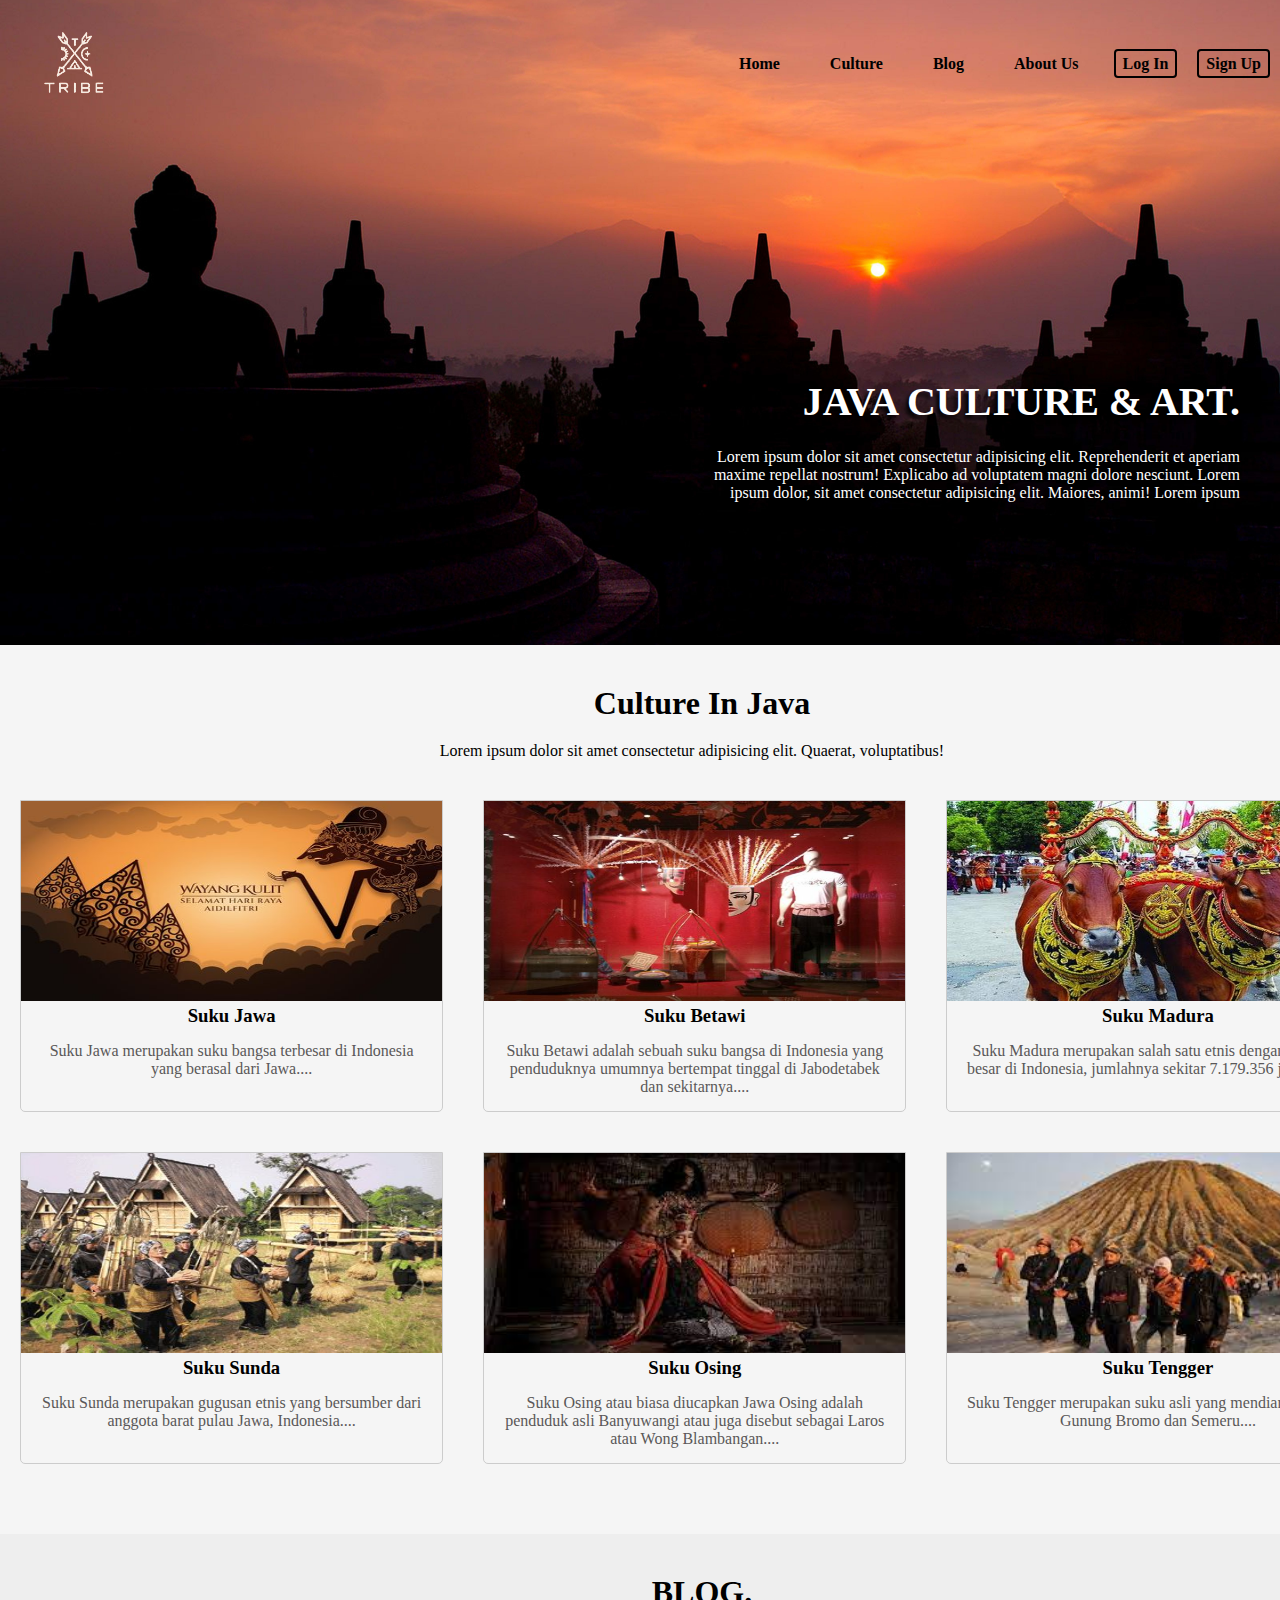
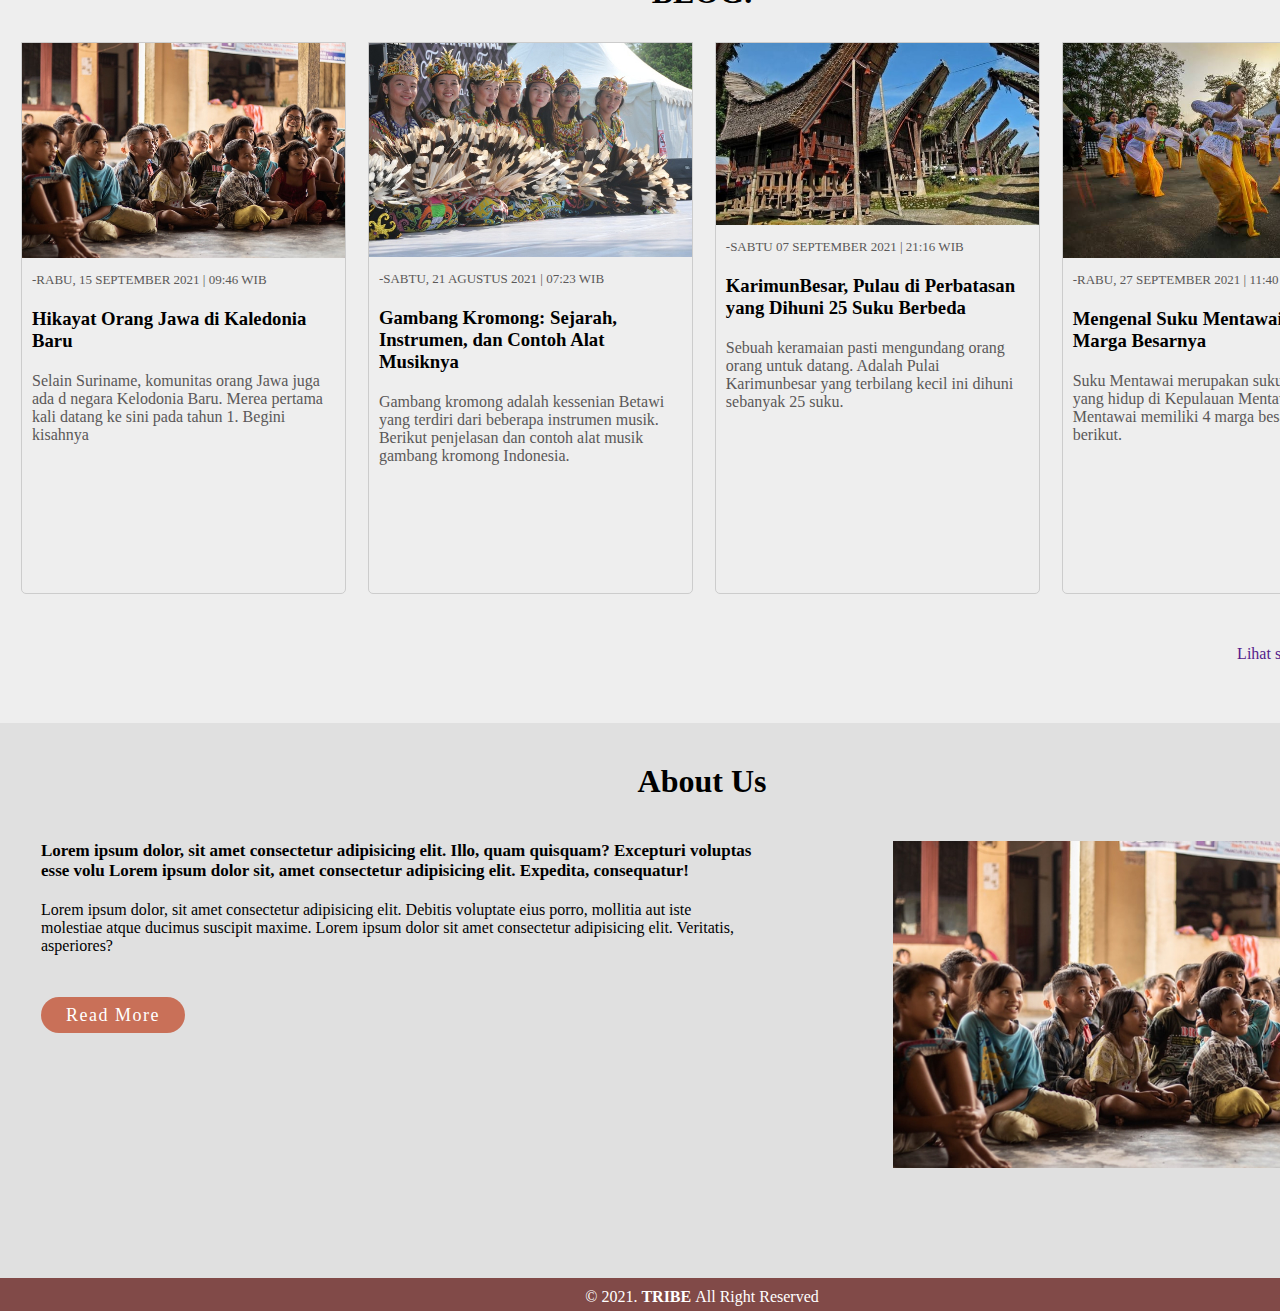
<file: index.html>
<!DOCTYPE html>
<html lang="en">

<head>
  <meta charset="UTF-8">
  <meta http-equiv="X-UA-Compatible" content="IE=edge">
  <meta name="viewport" content="width=device-width, initial-scale=1.0">
  <title>Web Tribe</title>
  <link rel="stylesheet" href="stye.css">
  <link rel="stylesheet" href="https://pro.fontawesome.com/releases/v5.10.0/css/all.css"
    integrity="sha384-AYmEC3Yw5cVb3ZcuHtOA93w35dYTsvhLPVnYs9eStHfGJvOvKxVfELGroGkvsg+p" crossorigin="anonymous" />
</head>

<body>
  <!--Nav ini untuk menampung dalam tab bar-->
  <nav>
    <div class="wrapper"></div>
    <!--Untuk logo dan menu pada tab bar-->
    <div class="logo"><a href=""><img src="TRIBE-removebg-preview.png" alt="logo" /></a>
      <div class="menu">
        <ul>
          <li><a href="">Home</a></li>
          <li><a href="#culture">Culture</a></li>
          <li><a href="#blog">Blog</a></li>
          <li><a href="#aboutus">About Us</a></li>
          <li><a href="log in.html" class="daftar">Log In</a></li>
          <li><a href="sign up.html" class="daftar">Sign Up</a></li>
        </ul>
      </div>
      <div class="content">
        <h1>JAVA CULTURE & ART.</h1>
        <br>

        <p>Lorem ipsum dolor sit amet consectetur adipisicing elit. Reprehenderit et aperiam maxime repellat nostrum!
          Explicabo ad voluptatem magni dolore nesciunt. Lorem ipsum dolor, sit amet consectetur adipisicing elit.
          Maiores, animi! Lorem ipsum </p>
      </div>
      <div class="button">
        <a href="#button" class="learn">Learn More</a>
      </div>
    </div>

  </nav>

  <div class="wrapper">
    <!--Untuk Culture-->
    <section id="culture">
      <h1>Culture In Java </h1>
      <p>Lorem ipsum dolor sit amet consectetur adipisicing elit. Quaerat, voluptatibus!</p>
      <div class="kolom">
        <div class="img">
          <a target="_blank" href="suku jawa.jpg">
            <img src="suku jawa.jpg" alt="suku jawa" width="300" height="200">
          </a>
          <h3>Suku Jawa</h3>
          <div class="desc">Suku Jawa merupakan suku bangsa terbesar di Indonesia yang berasal dari Jawa....</div>

        </div>

        <div class="img">
          <a target="_blank" href="suku betawi.jpg">
            <img src="suku betawi.jpg" alt="suku betawi" width="300" height="200">
          </a>
          <h3>Suku Betawi</h3>
          <div class="desc">Suku Betawi adalah sebuah suku bangsa di Indonesia yang penduduknya umumnya bertempat
            tinggal di Jabodetabek dan sekitarnya....</div>
        </div>

        <div class="img">
          <a target="_blank" href="suku madura.jpg"></a>
          <img src="suku madura.jpg" alt="suku madura" width="300px" height="200px">
          </a>

          <h3>Suku Madura</h3>
          <div class="desc">Suku Madura merupakan salah satu etnis dengan populasi besar di Indonesia, jumlahnya sekitar
            7.179.356 juta jiwa....</div>
        </div>
        <div class="img">
          <a target="_blank" href="suku sunda.jpg">
            <img src="suku sunda.jpg" alt="suku sunda" width="300" height="200">
          </a>
          <h3>Suku Sunda</h3>
          <div class="desc">Suku Sunda merupakan gugusan etnis yang bersumber dari anggota barat pulau Jawa,
            Indonesia....</div>
        </div>

        <div class="img">
          <a target="_blank" href="suku osing.jpg">
            <img src="suku osing.jpg" alt="suku osing" width="300" height="200">
          </a>
          <h3>Suku Osing</h3>
          <div class="desc">Suku Osing atau biasa diucapkan Jawa Osing adalah penduduk asli Banyuwangi atau juga disebut
            sebagai Laros atau Wong Blambangan.... </div>
        </div>

        <div class="img">
          <a target="_blank" href="suku tengger.jpg"></a>
          <img src="suku tengger.jpg" alt="suku tengger" width="300px" height="200px">
          </a>
          <h3>Suku Tengger</h3>
          <div class="desc">Suku Tengger merupakan suku asli yang mendiami wilayah Gunung Bromo dan Semeru....</div>
        </div>
      </div>
    </section>
  </div>

  <div class="wrapper">
    <!--Untuk Blog-->
    <section id="blog">
      <h1>BLOG.</h1>
      <div class="kolom">
        <div class="img">
          <a target="_blank" href="berita 1.jpg">
            <img src="berita 1.jpg" alt="suku jawa" width="300" height="200">
          </a>
          <p>-RABU, 15 SEPTEMBER 2021 | 09:46 WIB</p>
          <h3>Hikayat Orang Jawa di Kaledonia Baru</h3>
          <div class="desc">Selain Suriname, komunitas orang Jawa juga ada d negara Kelodonia Baru. Merea pertama kali
            datang ke sini pada tahun 1. Begini kisahnya</div>
        </div>

        <div class="img">
          <a target="_blank" href="berita 2.jpg">
            <img src="berita 2.jpg" alt="suku jawa" width="300" height="200">
          </a>
          <p>-SABTU, 21 AGUSTUS 2021 | 07:23 WIB</p>
          <h3>Gambang Kromong: Sejarah, Instrumen, dan Contoh Alat Musiknya</h3>
          <div class="desc">Gambang kromong adalah kessenian Betawi yang terdiri dari beberapa instrumen musik. Berikut
            penjelasan dan contoh alat musik gambang kromong Indonesia.</div>
        </div>

        <div class="img">
          <a target="_blank" href="berita 3.jpg">
            <img src="berita 3.jpg" alt="suku jawa" width="300" height="200">
          </a>
          <p>-SABTU 07 SEPTEMBER 2021 | 21:16 WIB</p>
          <h3>KarimunBesar, Pulau di Perbatasan yang Dihuni 25 Suku Berbeda</h3>
          <div class="desc">Sebuah keramaian pasti mengundang orang orang untuk datang. Adalah Pulai Karimunbesar yang
            terbilang kecil ini dihuni sebanyak 25 suku.</div>
        </div>

        <div class="img">
          <a target="_blank" href="berita44.jpg">
            <img src="berita44.jpg" alt="suku jawa" width="300" height="200">
          </a>
          <p>-RABU, 27 SEPTEMBER 2021 | 11:40 WIB</p>
          <h3>Mengenal Suku Mentawai dan 4 Marga Besarnya</h3>
          <div class="desc">Suku Mentawai merupakan suku asli Indonesia yang hidup di Kepulauan Mentawai. Suku Mentawai
            memiliki 4 marga besar sebagai berikut.</div>
        </div>
        </div>
        <div class="selengkapnya">
          <a href="">Lihat selengkapnya >></a>
        </div>
      </div>
    </section>
  </div>


  <!--about us-->
  <div class="wrapper">
    <section id="aboutus">
      <div class="tittle">
        <h1>About Us</h1>
      </div>
      <div class="kolom">
        <div class="tes">
          <div class="kontenText">
            <div class="articlee">
              <h4>Lorem ipsum dolor, sit amet consectetur adipisicing elit. Illo, quam quisquam? Excepturi voluptas esse
                volu Lorem ipsum dolor sit, amet consectetur adipisicing elit. Expedita, consequatur!</h4>
              <p>Lorem ipsum dolor, sit amet consectetur adipisicing elit. Debitis voluptate eius porro, mollitia aut
                iste
                molestiae atque ducimus suscipit maxime. Lorem ipsum dolor sit amet consectetur adipisicing elit.
                Veritatis, asperiores?</p>
              <div class="buttonn">
                <a href="">Read More</a>
              </div>
            </div>
          </div>
          <div class="kontenImg">
            <div class="image-section">
              <img src="berita 1.jpg">
            </div>
          </div>
        </div>
        <div class="social">
          <a href="https://www.facebook.com/erisa.hidayah/photos_by"><i class="fab fa-facebook-f"></i></a>
          <a href="https://twitter.com/google"><i class="fab fa-twitter"></i></a>
          <a href="https://www.instagram.com/erairris/"><i class="fab fa-instagram"></i></a>
        </div>
      </div>
    </section>
  </div>

  <div id="copyright">
    <div class="wrapper">
      &copy; 2021. <b> TRIBE </b> All Right Reserved
    </div>
  </div>
</body>

</html>
</file>
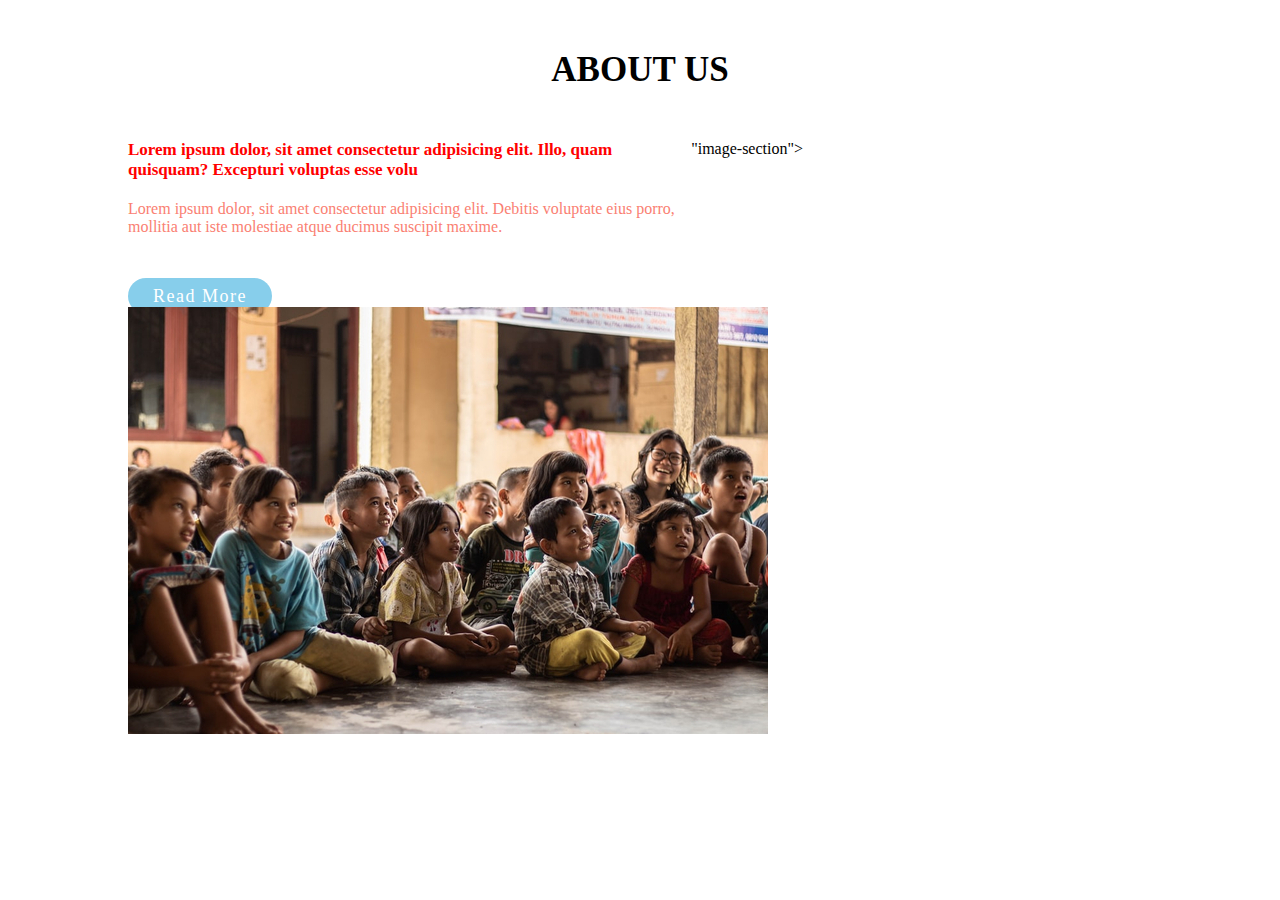
<file: about us.html>
<!DOCTYPE html>
<html lang="en">
<head>
    <meta charset="UTF-8">
    <meta http-equiv="X-UA-Compatible" content="IE=edge">
    <meta name="viewport" content="width=device-width, initial-scale=1.0">
    <title>About Us</title>
    <link rel="stylesheet" href="about.us.css">
</head>
<body>
    <div class="section">
        <div class="containerr">
          <div class="tittle">
            <h1>About Us</h1>
          </div>
          <div class="conten">
            <div class="articlee">
              <h3>Lorem ipsum dolor, sit amet consectetur adipisicing elit. Illo, quam quisquam? Excepturi voluptas esse volu</h3>
              <p>Lorem ipsum dolor, sit amet consectetur adipisicing elit. Debitis voluptate eius porro, mollitia aut iste molestiae atque ducimus suscipit maxime.</p>
              <div class="buttonn">
                <a href="">Read More</a>
              </div>
            </div>
          </div>
          <div class=></div>"image-section">
            <img src="img/berita 1.jpg">
          </div>
          <div class="social">
            <a href=""><i class="fab fa-facebook-f"></i></a>
            <a href=""><i class="fab fa-twitter"></i></a>
            <a href=""><i class="fab fa-instagram"></i></a>
          </div>
        </div>
      </div>
</body>
</html>
</file>
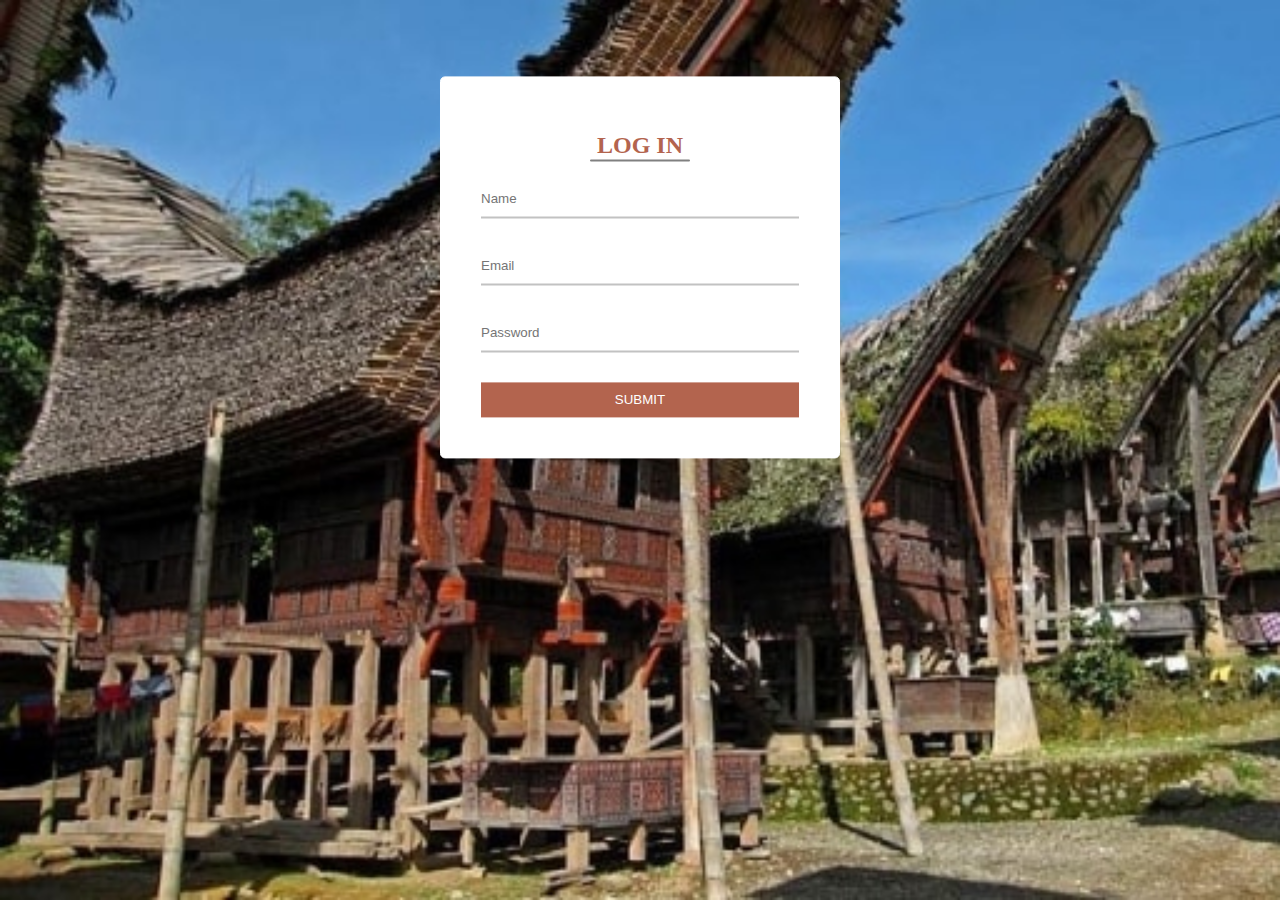
<file: log in.html>
<!DOCTYPE html>
<html lang="en">
<head>
    <meta charset="UTF-8">
    <meta http-equiv="X-UA-Compatible" content="IE=edge">
    <meta name="viewport" content="width=device-width, initial-scale=1.0">
    <title>Log In</title>
    <link rel="stylesheet" href="log in.css">
    
</head>
<body>
    <div class="main">
        <h2>LOG IN</h2>
        
        <div class="border"></div>
        <form action="index.html">
            <div>
                <input type="text" name="" required="" placeholder="Name">
            </div>
            <div>
                <input type="email" name="" required="" placeholder="Email">
            </div>
            <div>
                <input type="password" name="" required="" placeholder="Password" class="form-password" >
            </div>
            
            <input type="submit" name="" value="Submit">
        </form>
    </div>
</body>
</html>
</file>
<file: stye.css>
*{
    text-decoration: none;
    margin: 0;
    padding: 0;
    font-family: Poppins;
}

body{
    font-family: Poppins;
    margin: 0;
    padding: 0;
}

.wrapper{
    width: 1404px; 
    position: relative;
}

/*Logo*/
.logo img{
    height: 120px;
    width: 150px;
    float: left;
    padding-top: 3px;
}

.menu{
    float: right;
}
/*Bg Home*/
nav{
    background-image: url(img/bg\ home.jpg);
    background-size: cover;
    background-position: center;
    height: 645px;
}

nav ul{
    list-style-type: none;
    margin: 0;
    padding-top: 35px;
    
}

nav ul li{
    float: left;
    padding-top: 20px;
    

}

nav ul li a{
    color:black;
    font-weight: bold;
    text-align: center;
    text-decoration: none;
    margin: 25px;/*jarak antar kolom pd navbar*/
}

.daftar{
    border: solid black 2px;
    padding: 4px 7px;
    border-radius: 4px;
    margin: 10px;
    color: black;
   
}

.daftar:hover{
    background-color: #814A48;
}


.content{
    position: absolute; 
    top: 42%;
    left: 55%;
    color: white;
}

.content h1{
    font-size: 40px;
    text-shadow: black -3px 4px 4px;
    text-align: right;
    padding-right: 40px;
}

.content p{
    padding-top: 5px;
    padding-right: 10px;
    text-shadow: black -2px 2px 2p;
    text-align: right;
    padding-right: 40px;
    
}

.button{
    position: absolute;
    top: 78%;
    left: 88%; 
    float: right;
    
}

.learn{
    border: solid white 2px;
    padding: 8px 7px;
    border-radius: 5px;
    color: white;
    float: right;
}
.button .learn:hover{
    background-color: rgb(59, 58, 58);
}

/*Culture*/
#culture{
    background-color: #F5F5F5;
    padding-bottom: 50px;
}
#culture h1{
    padding-top: 40px;
    text-align: center;
}
#culture p{
    text-align: center;
    padding-right: 20px;
    padding-top: 20px;
    padding-bottom: 20px;
}
#culture h3{
    text-align: center;
}
#culture div.img {
    margin: 20px;
    border: 1px solid #ccc;
    float: left;
    width: 30%;
    border-bottom-left-radius: 5px;
    border-bottom-right-radius: 5px;
}	

#culture div.img:hover {
    border: 1px solid #777;
    box-shadow: 0 6px 12px 0 rgba(0, 0, 0, 0.2), 0 6px 20px 0 rgba(0, 0, 0, 0.19);
}

#culture div.img img {
    width: 100%;
    height: 200px;
}

#culture div.desc {
    padding: 15px;
    text-align: center;
    color: rgb(90, 88, 88);
}

#culture .kolom{
    width: 100%;
    position: relative;
    display: flex;
    flex-wrap: wrap;
    
}


/*Blog*/
#blog{
    background-color: #EEEEEE;
    padding-bottom: 40px;
}
#blog h1{
    text-align: center;
    padding-top: 40px;
    padding-bottom: 20px;
}
#blog h3{
    text-align: left;
    padding: 10px ;
}
#blog div.img {
    margin: 11px;
    border: 1px solid #ccc;
    float: left;
    width: 23%;
    border-bottom-left-radius: 5px;
    border-bottom-right-radius: 5px;
    height: 550px;
}
#blog p{
    text-align: left;
    padding: 10px;
    font-size: 13px;
    color: rgb(90, 88, 88);
}	
#blog div.img:hover {
    border: 1px solid #777;
    box-shadow: 0 6px 12px 0 rgba(0, 0, 0, 0.2), 0 6px 20px 0 rgba(0, 0, 0, 0.19);
}

#blog div.img img {
    width: 100%;
    height: auto;
}

#blog div.desc {
    padding: 10px;
    text-align: left;
    color: rgb(90, 88, 88);
}

#blog .kolom{
    width: 100%;
    position: relative;
    display: flex;
    flex-wrap: wrap;
    padding-left: 10px;
    
    
}
.selengkapnya{
    padding-top: 20px;
    margin: 20px;
    text-align: right;
    

}

/*About us*/
#aboutus{
    background-color: #E0E0E0;
}
#aboutus h1{
    text-align: center;
    padding-top: 40px;
    padding-bottom: 20px;

}

#aboutus .kolom{
    width: 100%;
    position: relative;
    display:flex ;
    flex-wrap: wrap;
}

#aboutus div.tes {
    margin: 11px;
    padding: 10px ;
    /* border: 1px solid black; */
    float: left;
    width: 100%;
    border-bottom-left-radius: 5px;
    border-bottom-right-radius: 5px;
}

#aboutus div.kontenText {
    width: 60%;
    float: left;
    
}

#aboutus div.kontenImg {
    width: 40%;
    float: left;
}


#aboutus div.image-section{
    float: right;
    width: 90%;
}

.kontenText{
    float: left;
    width: 55%;
}

.image-section{
    float: right;
    width: 40%;
}
.image-section img{
    width: 100%;
    height: auto;
}
.kontenText .articlee{
    margin-right: 10%;
    margin-left: 20px;
}
.kontenText .articlee h4{
    color: black;
    font-size: 17px;
}
.kontenText .articlee p{
    margin-top: 20px;
    font-size: 16px;
    color: black;
}
.kontenText .articlee .buttonn{
    margin-top: 50px;
    

}
.kontenText .articlee .buttonn a{
    text-decoration: none;
    padding: 8px 25px;
    background-color: #C97058;
    border-radius: 40px;
    color: #fff;
    font-size: 18px;
    letter-spacing: 1.5px;
}

.kontenText .articlee .buttonn a:hover{
    color: #fff;
    background-color: #814A48;
    transition: 1s ease;

}

 .social{
    width: 100%;
    clear: both;
    margin-top: 20px;
    text-align: center;
    display: inline-block;
    margin-bottom: 20px;

}

 .social i{
    color: #fff;
    font-size: 22px;
    height: 45px;
    width: 45px;
    border-radius: 50%;
    line-height: 45px;
    text-align: center;
    background-color: #C97058;
    margin: 0px 5px;
}
 .social i:hover{
    color: #ffff;
    background-color: #814A48;
    

}



/*Copyright*/
#copyright{
    text-align: center;
    width: 100%;
    padding: 10px 0px 5px 0px;
    margin-top: 0px;
    color: white;
    background-color: #814A48;

}
</file>
<file: about.us.css>
*{
    margin: 0px;
    padding: 0px;
    box-sizing: border-box;
    font-family: Poppins;
}

.section{
    width: 100%;
}

.section .containerr{
    width: 80%;
    display: block;
    margin: 0px auto;
    padding: 50px 0px;
}

.containerr .tittle{
    width: 100%;
    text-align: center;
    margin-bottom: 50px;
}
.containerr .tittle h1{
    text-transform: uppercase;
    font-size: 35px;
    color: black;

}
.aboutus .tittle h1:after{
    content: "";
    height: 5px;
    width: 100px;
    background-color: blue;
    border-radius: 10px;
    display: block;
    margin: auto;
}

.conten{
    float: left;
    width: 55%;
}

.image-section{
    float: right;
    width: 40%;
}
.image-section img{
    width: 100%;
    height: auto;
}
.conten .articlee h3{
    color: red;
    font-size: 17px;
}
.conten .articlee p{
    margin-top: 20px;
    font-size: 16px;
   
    color: salmon;
}
.conten .articlee .buttonn{
    margin-top: 50px;

}
.conten .articlee .buttonn a{
    text-decoration: none;
    padding: 8px 25px;
    background-color: skyblue;
    border-radius: 40px;
    color: #fff;
    font-size: 18px;
    letter-spacing: 1.5px;
}

.conten .articlee .buttonn a:hover{
    color: #fff;
    background-color: #f28f92;
    transition: 1s ease;

}

.containerr .social{
    width: 100%;
    clear: both;
    margin-top: 50px;
    text-align: center;
    display: inline-block;

}

.containerr .social i{
    color: #fff;
    font-size: 22px;
    height: 45px;
    width: 45px;
    border-radius: 50%;
    line-height: 45px;
    text-align: center;
    background-color: #f28f92;
    margin: 0px 5px;
}
.containerr .social i:hover{
    color: #ffff;
    background-color: #88941e;
    transition: rotate(360deg);

}
</file>
<file: log in.css>
body{
    font-family: Poppins;
    background-image: url('berita 3.jpg');
    background-repeat: no-repeat;
    background-size: cover;
    background-attachment: fixed;

}
.main{
    position: absolute;
    border-radius: 5px;
    top: 0%;
    left: 50%;
    transform: translate(-50%, 20%);
    width: 400px;
    background: white;
    padding: 40px;
    box-sizing: border-box;
    border: 1px solid white;
    box-shadow: opx 5px 10px rgba(0,0,0,.2);
}

.main h2{
    margin: 0 40px;
    padding: 15px;
    color: #b3644e;
    text-transform: uppercase;
    text-align: center;
    font-weight: bold;
}
.main h2:after{
    content: "";
    height: 2px;
    width: 100px;
    background-color: grey;
    border-radius: 10px;
    display: block;
    margin: auto;
}
.main .border{
    width: 70px;
    height: 1px;
    margin: 2px auto;
}

.main input{
    padding: 10px 0;
    margin-bottom: 30px;
    
}


.main input, .main textarea{
    width: 100%;
    box-sizing: border-box;
    box-shadow: none;
    outline: none;
    border: none;
    border-bottom: 2px solid #9999;
}

.main input[type="submit"]{
    border-bottom: none;
    cursor: pointer;
    background: #b3644e;
    color: #ffff;
    margin-bottom: 0px;
    text-transform: uppercase;
}

.main form div{
    position: relative;
}
.main input[type="submit"]:hover{
    background:#e76e4d;
}
</file>
